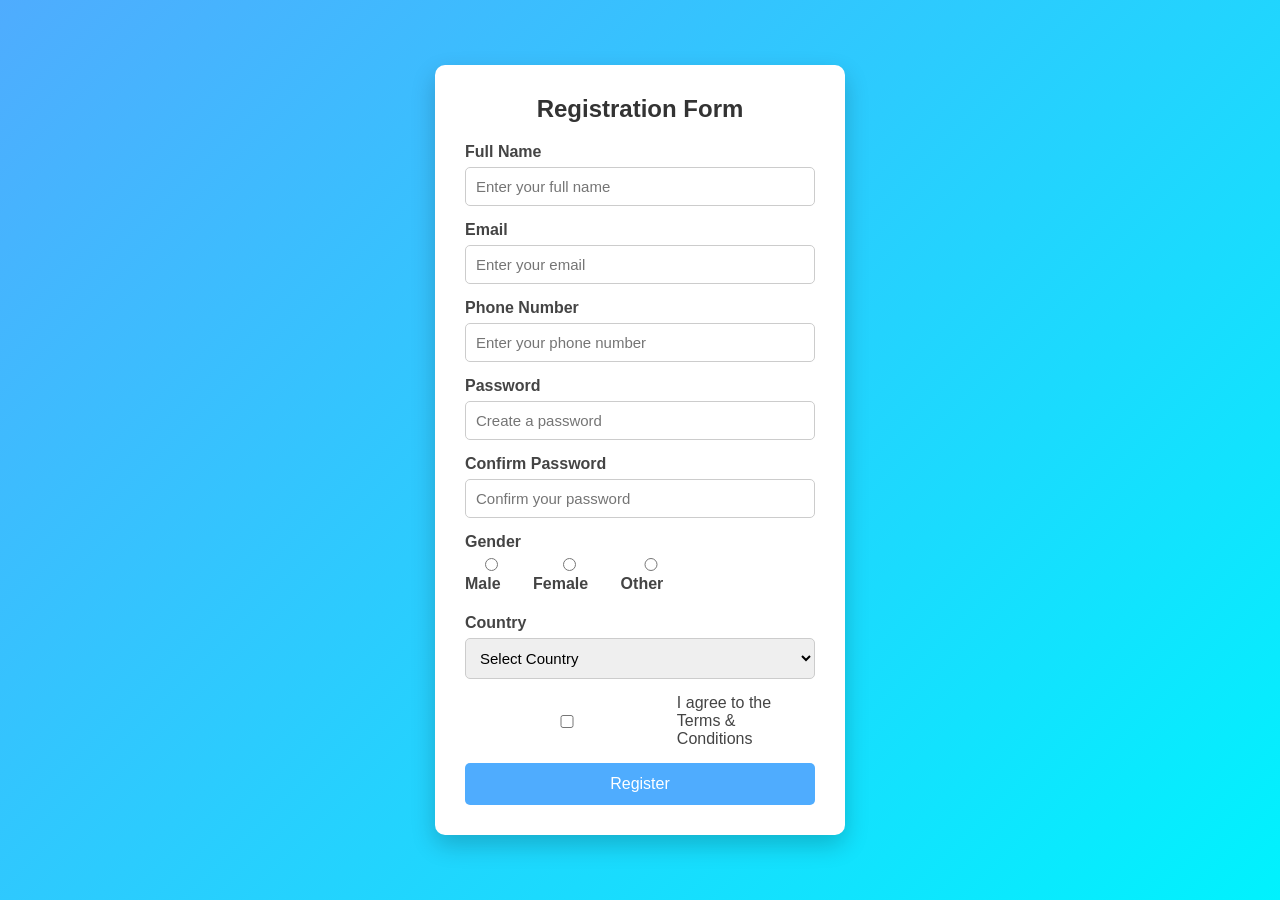
<file: chat/index.html>
<!doctype html>
<html lang="en">
  <head>
    <meta charset="UTF-8" />
    <meta name="viewport" content="width=device-width, initial-scale=1.0" />
    <title>Registration Form</title>
    <link rel="stylesheet" href="style.css" />
  </head>
  <body>
    <div class="container">
      <form class="registration-form">
        <h2>Registration Form</h2>

        <div class="input-group">
          <label for="fullname">Full Name</label>
          <input
            type="text"
            id="fullname"
            placeholder="Enter your full name"
            required
          />
        </div>

        <div class="input-group">
          <label for="email">Email</label>
          <input
            type="email"
            id="email"
            placeholder="Enter your email"
            required
          />
        </div>

        <div class="input-group">
          <label for="phone">Phone Number</label>
          <input
            type="tel"
            id="phone"
            placeholder="Enter your phone number"
            required
          />
        </div>

        <div class="input-group">
          <label for="password">Password</label>
          <input
            type="password"
            id="password"
            placeholder="Create a password"
            required
          />
        </div>

        <div class="input-group">
          <label for="confirm-password">Confirm Password</label>
          <input
            type="password"
            id="confirm-password"
            placeholder="Confirm your password"
            required
          />
        </div>

        <div class="input-group">
          <label>Gender</label>
          <div class="radio-group">
            <label><input type="radio" name="gender" /> Male</label>
            <label><input type="radio" name="gender" /> Female</label>
            <label><input type="radio" name="gender" /> Other</label>
          </div>
        </div>

        <div class="input-group">
          <label for="country">Country</label>
          <select id="country">
            <option>Select Country</option>
            <option>USA</option>
            <option>Canada</option>
            <option>United Kingdom</option>
            <option>India</option>
            <option>Australia</option>
          </select>
        </div>

        <div class="input-group checkbox">
          <label>
            <input type="checkbox" required />
            I agree to the Terms & Conditions
          </label>
        </div>

        <button type="submit">Register</button>
      </form>
    </div>
  </body>
</html>
</file>
<file: chat/style.css>
* {
    margin: 0;
    padding: 0;
    box-sizing: border-box;
    font-family: Arial, sans-serif;
}

body {
    background: linear-gradient(135deg, #4facfe, #00f2fe);
    display: flex;
    justify-content: center;
    align-items: center;
    min-height: 100vh;
}

.container {
    width: 100%;
    max-width: 450px;
    padding: 20px;
}

.registration-form {
    background: #fff;
    padding: 30px;
    border-radius: 10px;
    box-shadow: 0 10px 25px rgba(0, 0, 0, 0.2);
}

.registration-form h2 {
    text-align: center;
    margin-bottom: 20px;
    color: #333;
}

.input-group {
    margin-bottom: 15px;
}

.input-group label {
    display: block;
    margin-bottom: 6px;
    font-weight: bold;
    color: #444;
}

.input-group input,
.input-group select {
    width: 100%;
    padding: 10px;
    border: 1px solid #ccc;
    border-radius: 5px;
    font-size: 15px;
}

.input-group input:focus,
.input-group select:focus {
    border-color: #4facfe;
    outline: none;
}

.radio-group {
    display: flex;
    gap: 15px;
}

.checkbox label {
    display: flex;
    align-items: center;
    gap: 8px;
    font-weight: normal;
}

button {
    width: 100%;
    padding: 12px;
    background: #4facfe;
    color: white;
    border: none;
    border-radius: 5px;
    font-size: 16px;
    cursor: pointer;
    transition: 0.3s;
}

button:hover {
    background: #007bff;
}
</file>
